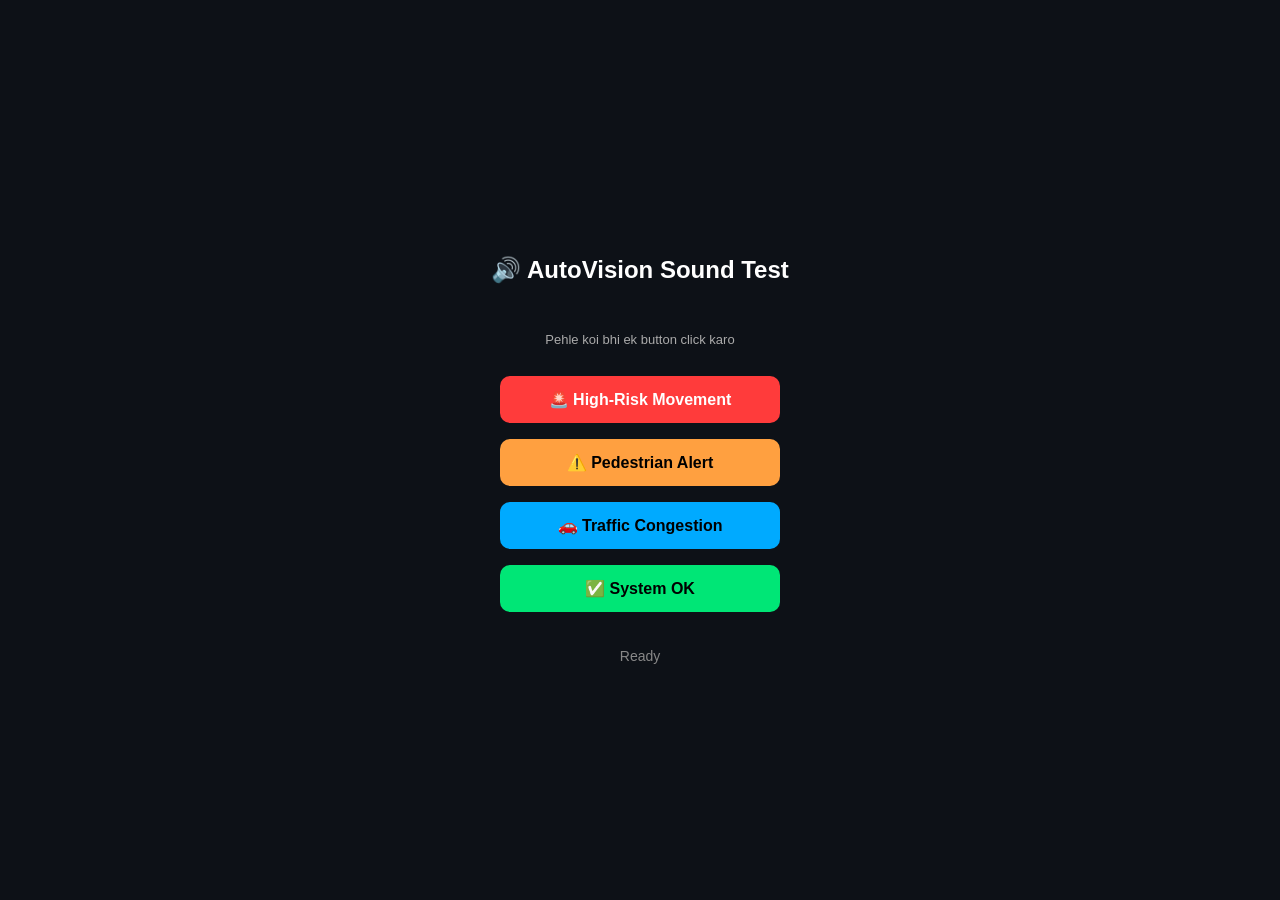
<file: sound_test.html>
<!DOCTYPE html>
<html>
<head>
<meta charset="UTF-8">
<title>Sound Test</title>
<style>
  body { background: #0d1117; color: #fff; font-family: sans-serif; display: flex; flex-direction: column; align-items: center; justify-content: center; min-height: 100vh; gap: 16px; margin: 0; }
  button { padding: 14px 32px; font-size: 16px; font-weight: 700; border: none; border-radius: 10px; cursor: pointer; width: 280px; }
  .b1 { background: #ff3b3b; color: #fff; }
  .b2 { background: #ffa040; color: #000; }
  .b3 { background: #00aaff; color: #000; }
  .b4 { background: #00e676; color: #000; }
  #status { margin-top: 20px; font-size: 14px; color: #888; }
</style>
</head>
<body>
<h2>🔊 AutoVision Sound Test</h2>
<p style="color:#aaa;font-size:13px">Pehle koi bhi ek button click karo</p>

<button class="b1" onclick="siren()">🚨 High-Risk Movement</button>
<button class="b2" onclick="pedestrian()">⚠️ Pedestrian Alert</button>
<button class="b3" onclick="congestion()">🚗 Traffic Congestion</button>
<button class="b4" onclick="systemOk()">✅ System OK</button>

<div id="status">Ready</div>

<script>
var AC = null;

function getAC() {
  if (!AC) AC = new AudioContext();
  if (AC.state === 'suspended') AC.resume();
  return AC;
}

function tone(freq, start, dur, vol, type) {
  var ctx = getAC();
  var o = ctx.createOscillator();
  var g = ctx.createGain();
  o.connect(g); g.connect(ctx.destination);
  o.type = type || 'sine';
  o.frequency.value = freq;
  g.gain.setValueAtTime(0, ctx.currentTime + start);
  g.gain.linearRampToValueAtTime(vol, ctx.currentTime + start + 0.01);
  g.gain.exponentialRampToValueAtTime(0.0001, ctx.currentTime + start + dur);
  o.start(ctx.currentTime + start);
  o.stop(ctx.currentTime + start + dur + 0.05);
  document.getElementById('status').textContent = 'Playing...';
}

function siren() {
  tone(1000, 0.0, 0.25, 0.6, 'sawtooth');
  tone(600,  0.3, 0.25, 0.6, 'sawtooth');
  tone(1000, 0.6, 0.25, 0.6, 'sawtooth');
  tone(600,  0.9, 0.25, 0.6, 'sawtooth');
}

function pedestrian() {
  tone(880, 0.0, 0.18, 0.5, 'sine');
  tone(880, 0.25, 0.18, 0.5, 'sine');
  tone(880, 0.5, 0.18, 0.5, 'sine');
}

function congestion() {
  tone(300, 0.0, 0.5, 0.6, 'triangle');
  tone(300, 0.7, 0.5, 0.6, 'triangle');
}

function systemOk() {
  tone(520, 0.0, 0.25, 0.3, 'sine');
  tone(660, 0.2, 0.25, 0.3, 'sine');
  tone(800, 0.4, 0.25, 0.3, 'sine');
}
</script>
</body>
</html>
</file>
